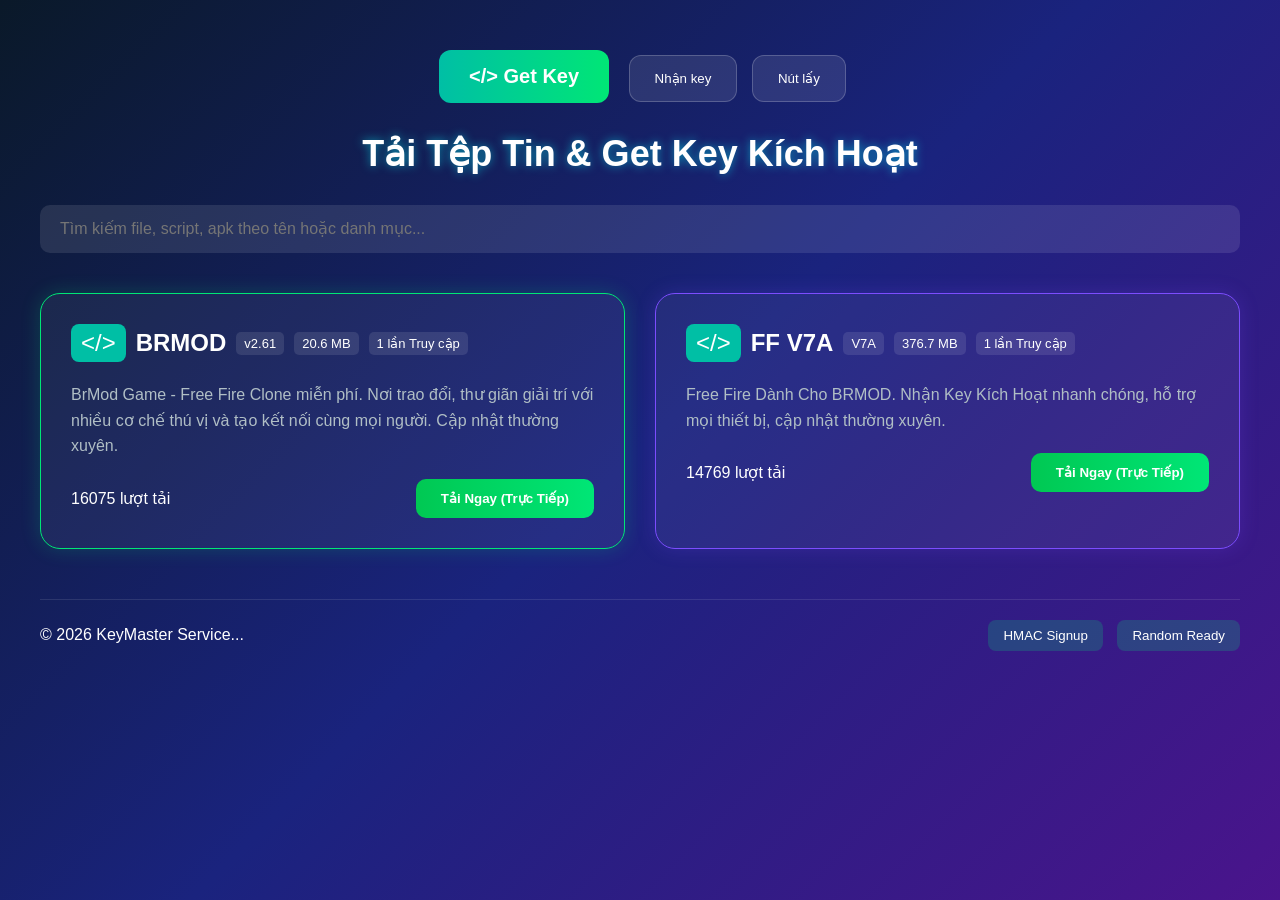
<file: index.html>
<!DOCTYPE html>
<html lang="vi">
<head>
    <meta charset="UTF-8">
    <meta name="viewport" content="width=device-width, initial-scale=1.0">
    <title>Tải Tệp Tin & Get Key Kích Hoạt</title>
    <link rel="stylesheet" href="style.css">
</head>
<body>
    <div class="container">
<header class="header">
    <button class="get-key-btn" id="btnGetKey">&lt;/&gt; Get Key</button>
    <button class="secondary-btn">Nhận key</button>
    <button class="secondary-btn">Nút lấy</button>
</header>
        <h1 class="main-title">Tải Tệp Tin & Get Key Kích Hoạt</h2>

        <div class="search-box">
            <input type="text" placeholder="Tìm kiếm file, script, apk theo tên hoặc danh mục...">
        </div>

        <div class="cards">
            <div class="card brmod-card">
                <div class="card-header">
                    <span class="icon">&lt;/&gt;</span>
                    <h2>BRMOD</h2>
                    <span class="version">v2.61</span>
                    <span class="stats">20.6 MB</span>
                    <span class="status">1 lần Truy cập</span>
                </div>
                <p class="desc">BrMod Game - Free Fire Clone miễn phí. Nơi trao đổi, thư giãn giải trí với nhiều cơ chế thú vị và tạo kết nối cùng mọi người. Cập nhật thường xuyên.</p>
                <div class="card-footer">
                    <span>16075 lượt tải</span>
<a href="https://www.mediafire.com/file/mg1xjed57b8wduj/wummiCute_BrMod-Realease_1790434962820.rar/file" target="_blank"> 
    <button class="download-btn">Tải Ngay (Trực Tiếp)</button>
</a>
                </div>
            </div>

            <div class="card ff-card">
                <div class="card-header">
                    <span class="icon">&lt;/&gt;</span>
                    <h2>FF V7A</h2>
                    <span class="version">V7A</span>
                    <span class="stats">376.7 MB</span>
                    <span class="status">1 lần Truy cập</span>
                </div>
                <p class="desc">Free Fire Dành Cho BRMOD. Nhận Key Kích Hoạt nhanh chóng, hỗ trợ mọi thiết bị, cập nhật thường xuyên.</p>
                <div class="card-footer">
                    <span>14769 lượt tải</span>
<a href="https://www.mediafire.com/file/igbw2xfprbpzhfq/FFbatbuoc.xapk/file" target="_blank">
    <button class="download-btn">Tải Ngay (Trực Tiếp)</button>
</a>
                </div>
            </div>
        </div>

        <footer class="footer">
            <p>© 2026 KeyMaster Service...</p>
            <div class="footer-buttons">
                <button>HMAC Signup</button>
                <button>Random Ready</button>
            </div>
        </footer>
    </div>
<script>
    // ==== THAY LINK LINK4M THẬT CỦA BẠN VÀO DƯỚI ĐÂY ====
var LINK4M_URL = "https://link4m.org/lfMfqsd";
    // ===================================================

    document.getElementById("btnGetKey").addEventListener("click", function () {
        this.disabled = true;
        this.innerHTML = "⏳ Đang chuyển hướng...";
        var btn = this;
        setTimeout(function () {
            window.location.href = LINK4M_URL; // chuyển cùng tab, KHÔNG bị chặn
        }, 400);
    });
</script>
</body>
</html>
</file>
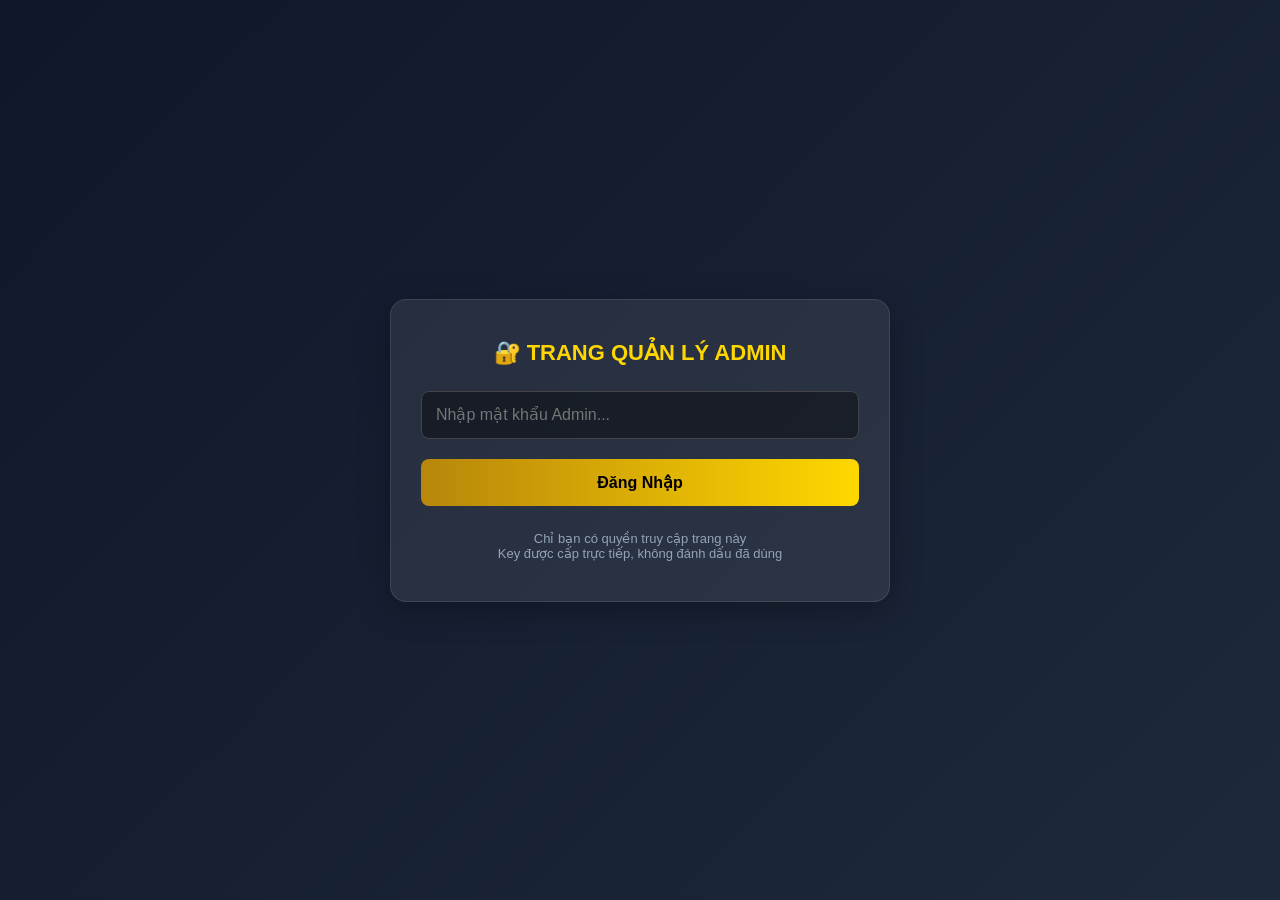
<file: admin.html>
<!DOCTYPE html>
<html lang="vi">
<head>
    <meta charset="UTF-8">
    <meta name="viewport" content="width=device-width, initial-scale=1.0">
    <title>Admin - Lấy Key Trực Tiếp</title>
    <style>
        * { margin: 0; padding: 0; box-sizing: border-box; font-family: Arial, sans-serif; }
        body { background: linear-gradient(135deg, #0f172a, #1e293b); min-height: 100vh; display: flex; align-items: center; justify-content: center; padding: 20px; }
        .card { background: rgba(255,255,255,0.08); border-radius: 16px; padding: 40px 30px; max-width: 500px; width: 100%; border: 1px solid rgba(255,255,255,0.1); box-shadow: 0 8px 32px rgba(0,0,0,0.3); }
        h1 { font-size: 22px; color: #ffd700; text-align: center; margin-bottom: 25px; }
        .input-box { width: 100%; padding: 14px; border-radius: 8px; border: 1px solid #444; background: rgba(0,0,0,0.4); color: white; font-size: 16px; margin-bottom: 20px; }
        .btn { width: 100%; padding: 14px; border: none; border-radius: 8px; font-size: 16px; cursor: pointer; font-weight: bold; transition: transform 0.2s; }
        .btn:hover { transform: scale(1.02); }
        .btn-login { background: linear-gradient(90deg, #b8860b, #ffd700); color: #000; margin-bottom: 10px; }
        .btn-getkey { background: linear-gradient(90deg, #22c55e, #4ade80); color: white; display: none; }
        .key-box { background: rgba(0,0,0,0.5); padding: 20px; border-radius: 10px; margin-top: 20px; border: 1px solid #ffd700; display: none; }
        .key-text { font-size: 20px; font-weight: bold; color: #ffd700; letter-spacing: 2px; margin: 10px 0; word-break: break-all; }
        .error { color: #ff6b6b; margin-top: 10px; display: none; }
        .success { color: #4ade80; margin-top: 10px; display: none; }
        .info { color: #94a3b8; font-size: 13px; margin-top: 15px; text-align: center; }
    </style>
</head>
<body>
    <div class="card">
        <h1>🔐 TRANG QUẢN LÝ ADMIN</h1>
        
        <input type="password" id="adminPass" class="input-box" placeholder="Nhập mật khẩu Admin...">
        <button class="btn btn-login" id="loginBtn" onclick="kiemTraMatKhau()">Đăng Nhập</button>
        
        <div id="adminContent">
            <button class="btn btn-getkey" id="getKeyBtn" onclick="layKeyAdmin()">LẤY KEY MỚI (Bỏ qua Link4M)</button>
            
            <div class="key-box" id="keyBox">
                <p style="color:#94a3b8;">✅ Key mới:</p>
                <p class="key-text" id="keyDisplay"></p>
                <button class="btn" style="background:#3b82f6; margin-top:10px;" onclick="copyKey()">📋 Sao chép Key</button>
                <p class="success" id="copyNotice">✅ Đã sao chép!</p>
            </div>
            
            <p class="info">Chỉ bạn có quyền truy cập trang này<br>Key được cấp trực tiếp, không đánh dấu đã dùng</p>
        </div>
        
        <p class="error" id="errorMsg">❌ Mật khẩu sai!</p>
    </div>

    <script>
        // ===== CẤU HÌNH =====
        const MAT_KHAU_ADMIN = "nguyenthanhnam@1301"; // Đổi mật khẩu thành của bạn
        const APPSCRIPT_URL = "https://script.google.com/macros/s/AKfycbzh65p9gAVxQq0EuzO5di9zzVWRlj8jJuJ0_jVydqhVHYU93-aHJDVMTaGyFvRTBfZf/exec";
        // ===================

        let daDangNhap = false;

        function kiemTraMatKhau() {
            const pass = document.getElementById("adminPass").value;
            if (pass === MAT_KHAU_ADMIN) {
                daDangNhap = true;
                document.getElementById("adminPass").style.display = "none";
                document.getElementById("loginBtn").style.display = "none";
                document.getElementById("getKeyBtn").style.display = "block";
                document.getElementById("errorMsg").style.display = "none";
            } else {
                document.getElementById("errorMsg").style.display = "block";
            }
        }

        async function layKeyAdmin() {
            const keyBox = document.getElementById("keyBox");
            const keyDisplay = document.getElementById("keyDisplay");
            
            try {
                // Tham số ?admin=1 để báo server là admin
                const res = await fetch(APPSCRIPT_URL + "?admin=1");
                const data = await res.json();

                if (data.status === "ok" || data.status === "admin_ok") {
                    keyBox.style.display = "block";
                    keyDisplay.textContent = data.key;
                } else if (data.status === "empty") {
                    alert("Hết key rồi! Vui lòng thêm key mới vào Sheet.");
                }
            } catch (err) {
                alert("Lỗi kết nối! Kiểm tra link Apps Script.");
                console.error(err);
            }
        }

        function copyKey() {
            navigator.clipboard.writeText(document.getElementById("keyDisplay").textContent);
            document.getElementById("copyNotice").style.display = "block";
            setTimeout(() => document.getElementById("copyNotice").style.display = "none", 2000);
        }
    </script>
</body>
</html>
</file>
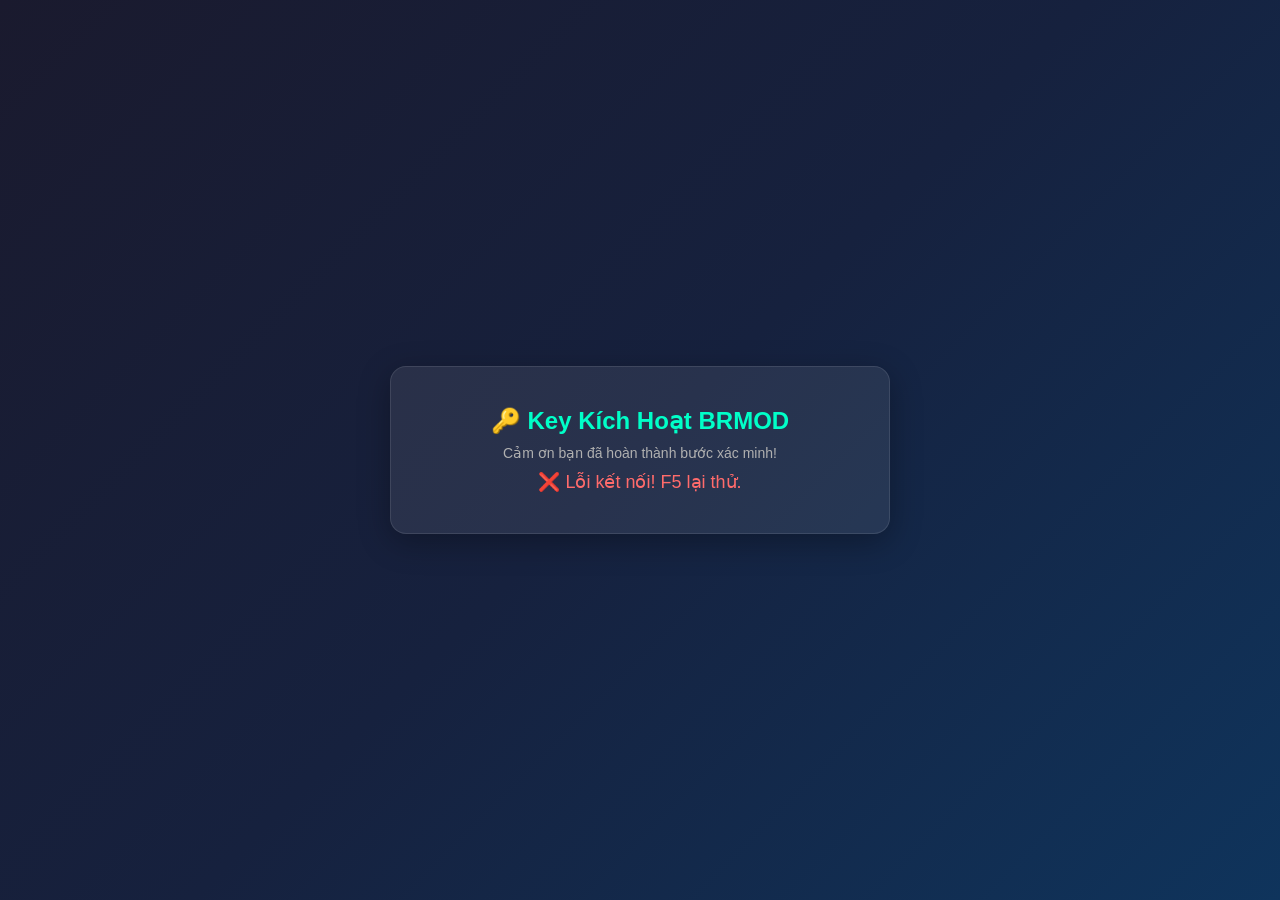
<file: nhan-key.html>
<!DOCTYPE html>
<html lang="vi">
<head>
    <meta charset="UTF-8">
    <meta name="viewport" content="width=device-width, initial-scale=1.0">
    <title>Nhận Key BRMOD</title>
    <style>
        * { margin: 0; padding: 0; box-sizing: border-box; font-family: Arial, sans-serif; }
        body { background: linear-gradient(135deg, #1a1a2e, #16213e, #0f345c); min-height: 100vh; display: flex; align-items: center; justify-content: center; color: white; padding: 20px; }
        .card { background: rgba(255,255,255,0.08); border-radius: 16px; padding: 40px 30px; max-width: 500px; width: 100%; text-align: center; border: 1px solid rgba(255,255,255,0.1); box-shadow: 0 8px 32px rgba(0,0,0,0.3); }
        h1 { font-size: 24px; margin-bottom: 10px; color: #00ffc8; }
        .key-box { background: rgba(0,0,0,0.4); padding: 20px; border-radius: 10px; margin: 25px 0; border: 1px solid #00ffc8; }
        .key-text { font-size: 22px; font-weight: bold; color: #ffd700; letter-spacing: 2px; word-break: break-all; }
        .info { color: #b0b0b0; margin: 10px 0; font-size: 14px; }
        .btn { background: linear-gradient(90deg, #00c853, #00e676); border: none; padding: 12px 30px; border-radius: 8px; color: white; font-size: 16px; cursor: pointer; margin-top: 10px; transition: transform 0.2s; }
        .btn:hover { transform: scale(1.05); }
        .btn:disabled { background: #555; cursor: not-allowed; transform: none; }
        .loading { color: #ffd700; font-size: 18px; }
        .error { color: #ff6b6b; }
        .copy-notice { color: #00ffc8; margin-top: 10px; display: none; }
    </style>
</head>
<body>
    <div class="card">
        <h1>🔑 Key Kích Hoạt BRMOD</h1>
        <p class="info">Cảm ơn bạn đã hoàn thành bước xác minh!</p>
        
        <div id="content" class="loading">⏳ Đang lấy key, vui lòng chờ...</div>
        
        <div id="keySection" style="display:none;">
            <p class="info">✅ Key của bạn (hiệu lực 4 giờ):</p>
            <div class="key-box">
                <p id="keyDisplay" class="key-text"></p>
            </div>
            <button class="btn" id="copyBtn" onclick="copyKey()">📋 Sao chép Key</button>
            <p class="copy-notice" id="copyNotice">✅ Đã sao chép!</p>
            <p class="info" style="margin-top:20px;">Lưu ý: Mỗi người chỉ nhận 1 key duy nhất. Key đã dùng không thể cấp lại.</p>
        </div>
    </div>

    <script>
        // ==== THAY LINK APPS SCRIPT CỦA BẠN VÀO DƯỚI ĐÂY ====
        const APPSCRIPT_URL = "https://script.google.com/macros/s/AKfycbzh65p9gAVxQq0EuzO5di9zzVWRlj8jJuJ0_jVydqhVHYU93-aHJDVMTaGyFvRTBfZf/exec";
        // ====================================================

        async function layKey() {
            const content = document.getElementById("content");
            const keySection = document.getElementById("keySection");
            const keyDisplay = document.getElementById("keyDisplay");

            try {
                const res = await fetch(APPSCRIPT_URL);
                const data = await res.json();

                if (data.status === "ok") {
                    content.style.display = "none";
                    keySection.style.display = "block";
                    keyDisplay.textContent = data.key;
                    // Lưu vào localStorage để không cấp lại
                    localStorage.setItem("npcbrmod_key", data.key);
                } 
                else if (data.status === "empty") {
                    content.innerHTML = `<p class="error">❌ ${data.message}</p><p class="info">Vui lòng quay lại sau!</p>`;
                }
                else {
                    content.innerHTML = `<p class="error">⚠️ ${data.message || "Lỗi không xác định"}</p>`;
                }
            } catch (err) {
                content.innerHTML = `<p class="error">❌ Lỗi kết nối! F5 lại thử.</p>`;
                console.error(err);
            }
        }

        function copyKey() {
            const key = document.getElementById("keyDisplay").textContent;
            navigator.clipboard.writeText(key).then(() => {
                document.getElementById("copyNotice").style.display = "block";
                setTimeout(() => { document.getElementById("copyNotice").style.display = "none"; }, 2000);
            });
        }

        // Kiểm tra đã có key chưa
        const keyDaCo = localStorage.getItem("npcbrmod_key");
        if (keyDaCo) {
            document.getElementById("content").style.display = "none";
            document.getElementById("keySection").style.display = "block";
            document.getElementById("keyDisplay").textContent = keyDaCo;
        } else {
            layKey();
        }
    </script>
</body>
</html>
</file>
<file: style.css>
* {
    margin: 0;
    padding: 0;
    box-sizing: border-box;
    font-family: 'Segoe UI', sans-serif;
}

body {
    background: linear-gradient(135deg, #0a1929 0%, #1a237e 50%, #4a148c 100%);
    min-height: 100vh;
    color: white;
    padding: 20px;
}

.container {
    max-width: 1200px;
    margin: 0 auto;
}

.header {
    text-align: center;
    margin: 30px 0;
}

.get-key-btn {
    background: linear-gradient(90deg, #00bfa5, #00e676);
    border: none;
    padding: 15px 30px;
    font-size: 20px;
    border-radius: 12px;
    color: white;
    cursor: pointer;
    margin: 0 10px;
    font-weight: bold;
}

.secondary-btn {
    background: rgba(255,255,255,0.1);
    border: 1px solid rgba(255,255,255,0.2);
    padding: 15px 25px;
    border-radius: 12px;
    color: white;
    cursor: pointer;
    margin: 0 5px;
}

.main-title {
    text-align: center;
    font-size: 36px;
    margin: 20px 0;
    text-shadow: 0 0 10px rgba(0,255,255,0.5);
}

.search-box {
    margin: 30px 0;
}

.search-box input {
    width: 100%;
    padding: 15px 20px;
    border-radius: 10px;
    border: none;
    background: rgba(255,255,255,0.1);
    color: white;
    font-size: 16px;
}

.cards {
    display: grid;
    grid-template-columns: repeat(auto-fit, minmax(500px, 1fr));
    gap: 30px;
    margin: 40px 0;
}

.card {
    background: rgba(255,255,255,0.05);
    border-radius: 20px;
    padding: 30px;
    border: 1px solid rgba(255,255,255,0.1);
    box-shadow: 0 8px 32px rgba(0,0,0,0.3);
}

.brmod-card {
    border-color: #00e676;
    box-shadow: 0 0 20px rgba(0,230,118,0.2);
}

.ff-card {
    border-color: #7c4dff;
    box-shadow: 0 0 20px rgba(124,77,255,0.2);
}

.card-header {
    display: flex;
    align-items: center;
    gap: 10px;
    margin-bottom: 20px;
    flex-wrap: wrap;
}

.icon {
    font-size: 24px;
    background: #00bfa5;
    padding: 5px 10px;
    border-radius: 8px;
}

.version, .stats, .status {
    font-size: 13px;
    background: rgba(255,255,255,0.1);
    padding: 4px 8px;
    border-radius: 5px;
}

.desc {
    color: #b0bec5;
    line-height: 1.6;
    margin-bottom: 20px;
}

.card-footer {
    display: flex;
    justify-content: space-between;
    align-items: center;
}

.download-btn {
    background: linear-gradient(90deg, #00c853, #00e676);
    border: none;
    padding: 12px 25px;
    border-radius: 10px;
    color: white;
    font-weight: bold;
    cursor: pointer;
}

.footer {
    display: flex;
    justify-content: space-between;
    align-items: center;
    margin-top: 50px;
    padding-top: 20px;
    border-top: 1px solid rgba(255,255,255,0.1);
}

.footer-buttons button {
    background: rgba(0,230,118,0.2);
    border: none;
    padding: 8px 15px;
    border-radius: 8px;
    color: white;
    margin-left: 10px;
    cursor: pointer;
}
</file>
